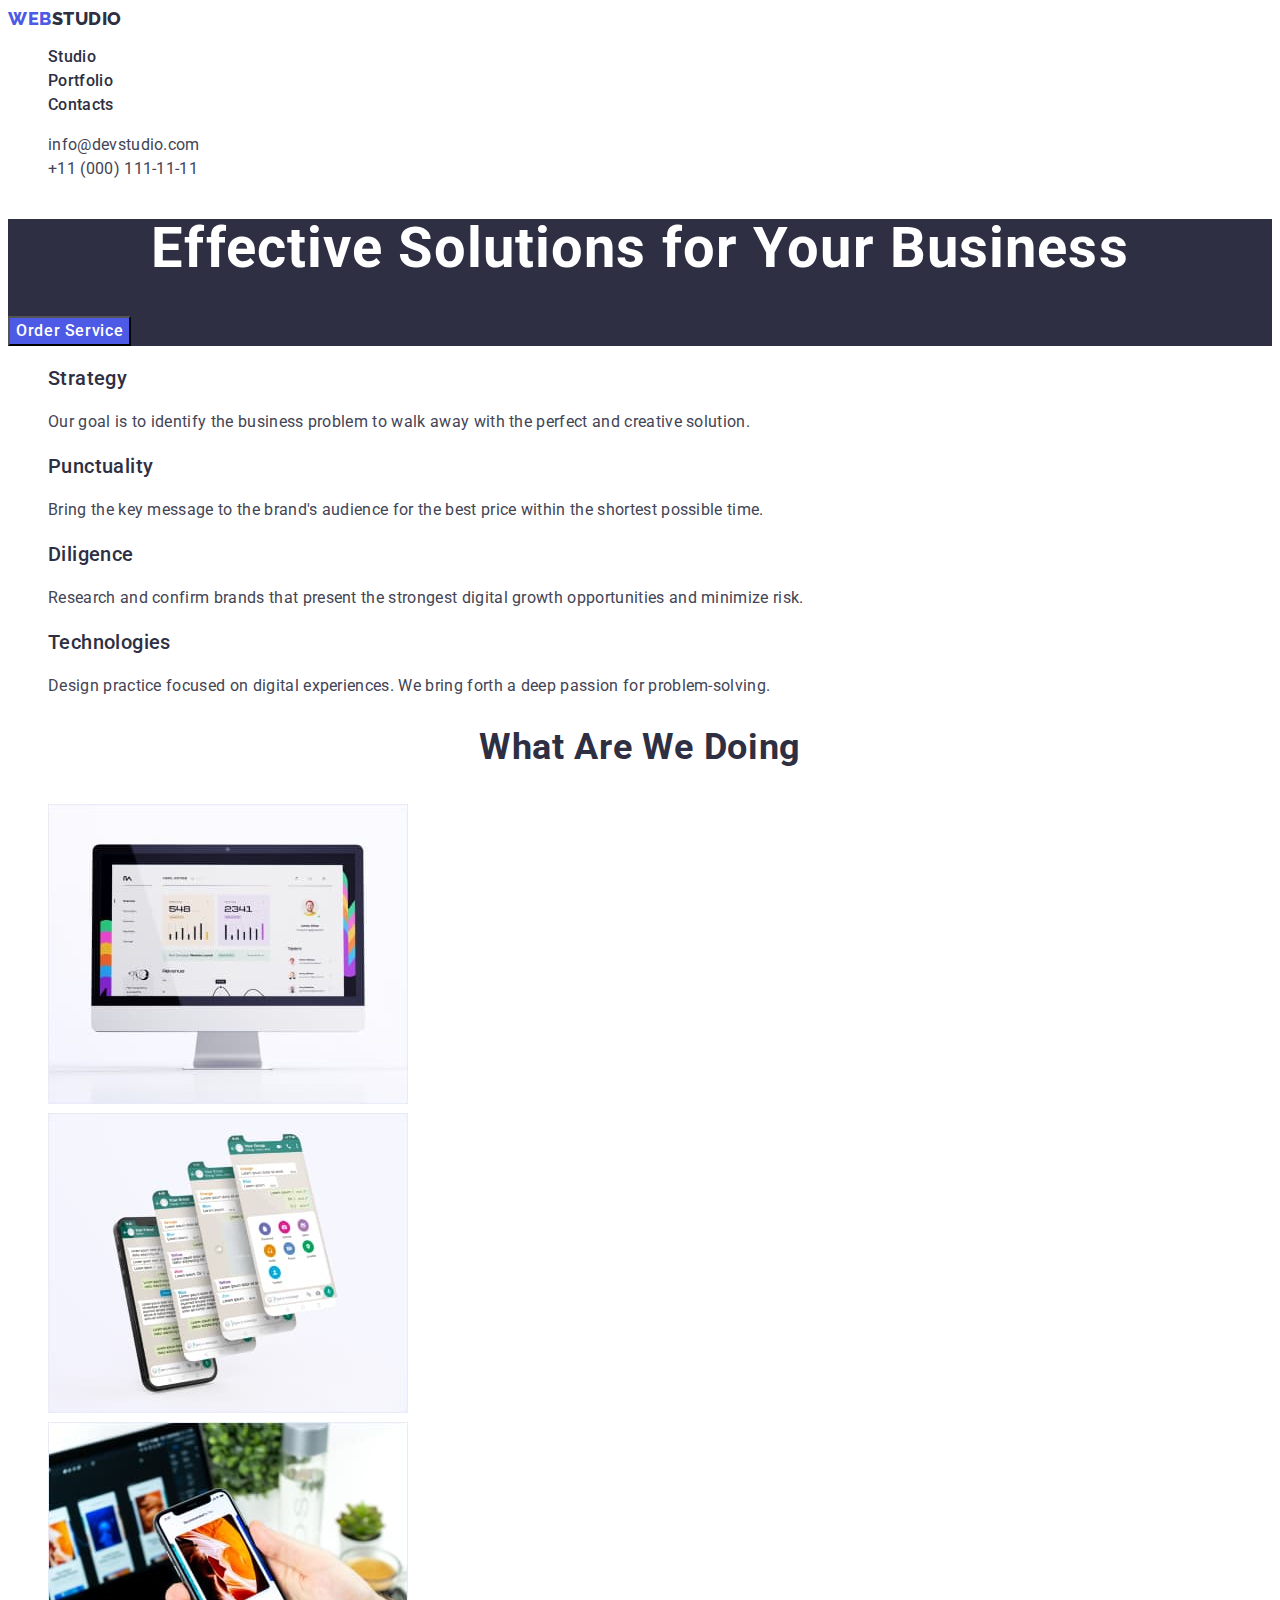
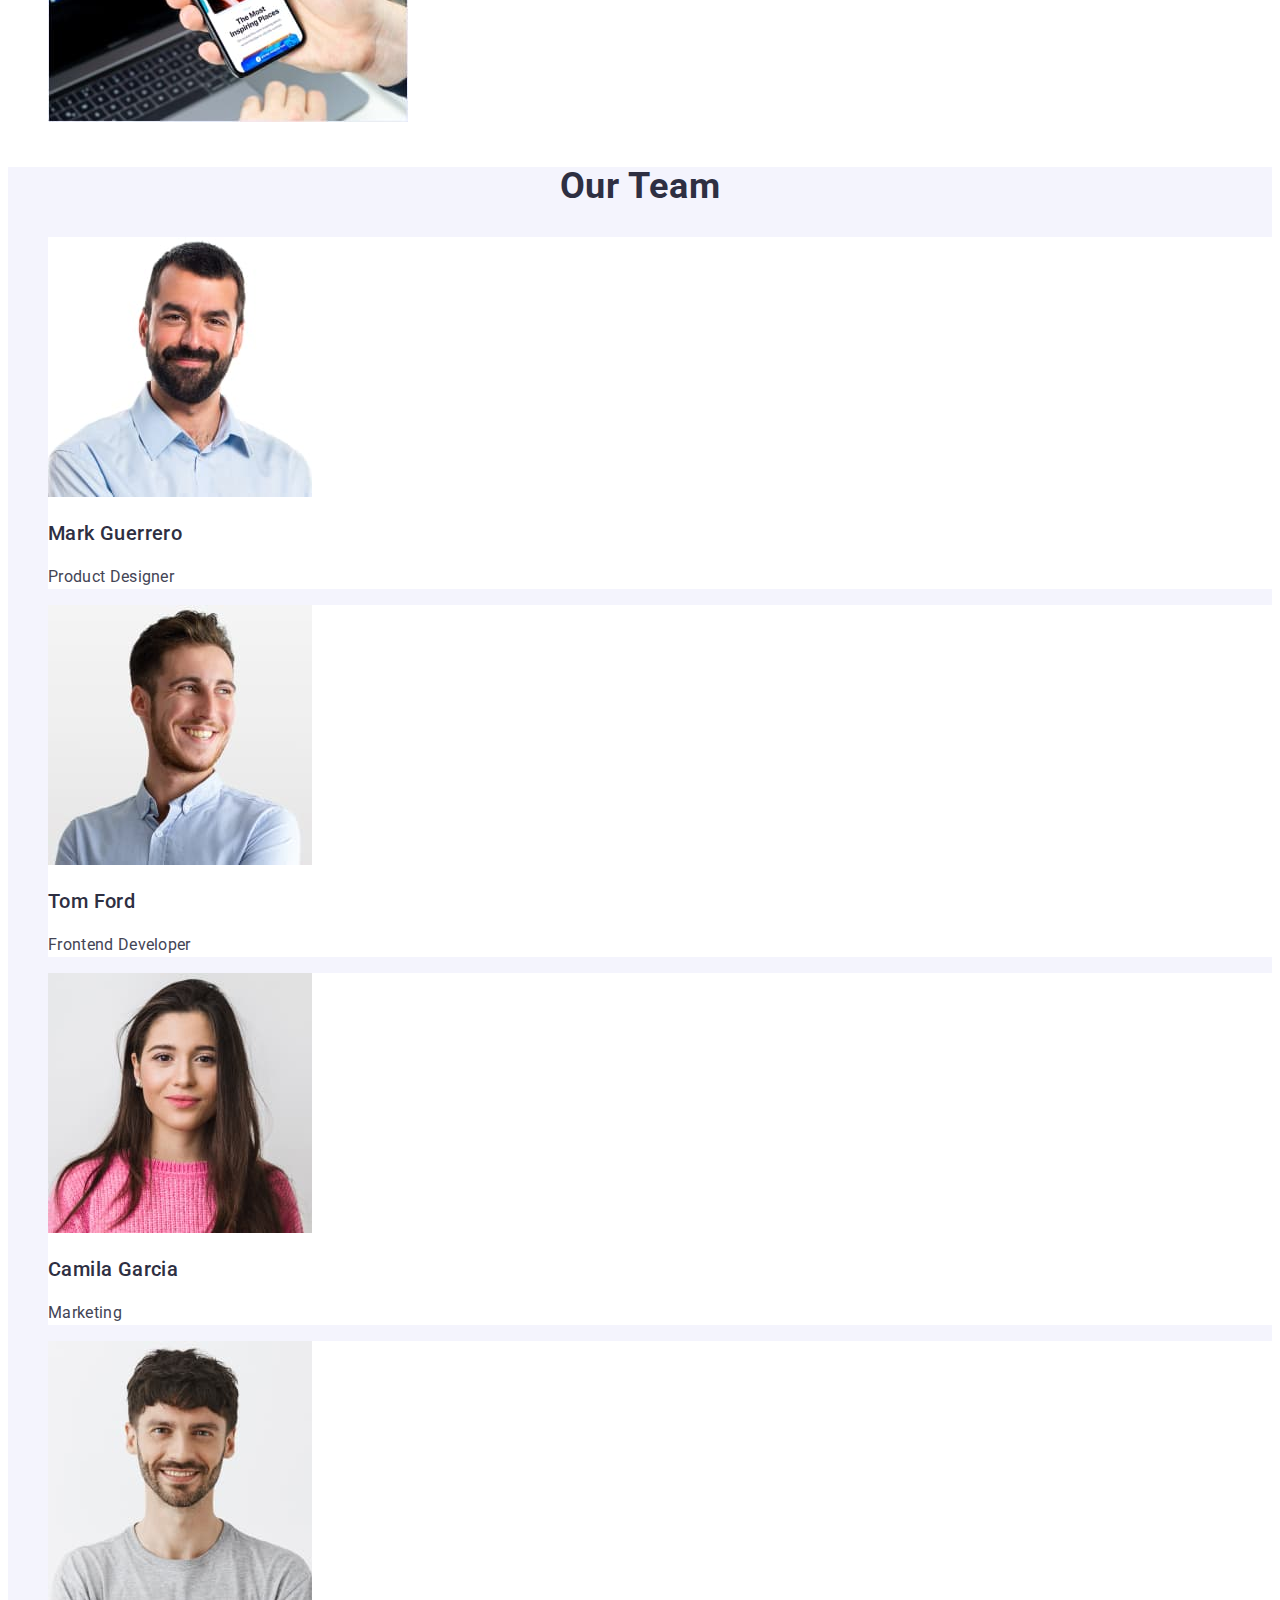
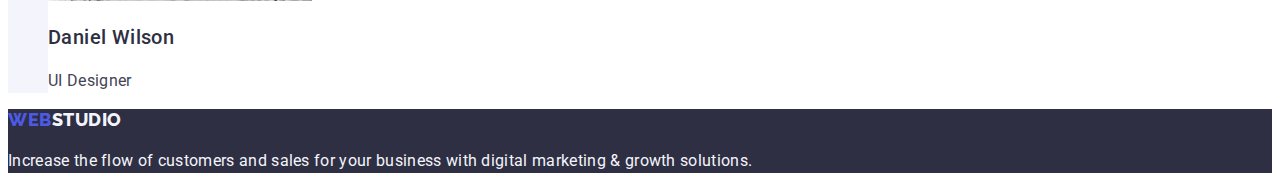
<file: index.html>
<!DOCTYPE html>
<html lang="en">
  <head>
    <meta charset="UTF-8" />
    <meta http-equiv="X-UA-Compatible" content="IE=edge" />
    <meta name="viewport" content="width=device-width, initial-scale=1.0" />
    <title>Document</title>
    <link rel="preconnect" href="https://fonts.googleapis.com" />
    <link rel="preconnect" href="https://fonts.gstatic.com" crossorigin />
    <link rel="preconnect" href="https://fonts.googleapis.com" />
    <link rel="preconnect" href="https://fonts.gstatic.com" crossorigin />
    <link
      href="https://fonts.googleapis.com/css2?family=Raleway:wght@800&family=Roboto:wght@300;500;700;900&display=swap"
      rel="stylesheet"
    />
    <link rel="stylesheet" href="./css/styles.css" />
  </head>
  <body>
    <header>
      <nav>
        <a class="link web" href="./index.html"
          >Web<span class="web-studio">Studio</span></a
        >
        <ul class="list">
          <li>
            <a href="./index.html" class="header-nav link">Studio</a>
          </li>
          <li>
            <a href="./portfolio.html" class="header-nav link">Portfolio</a>
          </li>
          <li>
            <a href="" class="header-nav link">Contacts</a>
          </li>
        </ul>
      </nav>
      <address class="adress">
        <ul class="list">
          <li>
            <a class="btn-adress link" href="mailto:info@devstudio.com"
              >info@devstudio.com
            </a>
          </li>
          <li>
            <a class="btn-adress link" href="tel:+110001111111"
              >+11 (000) 111-11-11</a
            >
          </li>
        </ul>
      </address>
    </header>
    <main>
      <section class="heero">
        <h1 class="heero-text">Effective Solutions for Your Business</h1>
        <button type="button" class="btn-heero">Order Service</button>
      </section>
      <section class="description">
        <h2 hidden>Our Rules</h2>
        <ul class="list">
          <li>
            <h3 class="description-main">Strategy</h3>
            <p class="description-secondary">
              Our goal is to identify the business problem to walk away with the
              perfect and creative solution.
            </p>
          </li>
          <li>
            <h3 class="description-main">Punctuality</h3>
            <p class="description-secondary">
              Bring the key message to the brand's audience for the best price
              within the shortest possible time.
            </p>
          </li>
          <li>
            <h3 class="description-main">Diligence</h3>
            <p class="description-secondary">
              Research and confirm brands that present the strongest digital
              growth opportunities and minimize risk.
            </p>
          </li>
          <li>
            <h3 class="description-main">Technologies</h3>
            <p class="description-secondary">
              Design practice focused on digital experiences. We bring forth a
              deep passion for problem-solving.
            </p>
          </li>
        </ul>
      </section>
      <section class="presentation">
        <h2 class="products">What Are We Doing</h2>
        <ul class="list">
          <li>
            <img src="./images/pc.jpg" alt="pc" width="360" height="300" />
          </li>
          <li>
            <img
              src="./images/phones.jpg"
              alt="phones"
              width="360"
              height="300"
            />
          </li>
          <li>
            <img
              src="./images/notebook.jpg"
              alt="notebook"
              width="360"
              height="300"
            />
          </li>
        </ul>
      </section>
      <section class="team">
        <h2 class="team-our">Our Team</h2>
        <ul class="list">
          <li class="team-list">
            <img
              src="./images/Mark.jpg"
              alt="Mark Prouct Designer"
              width="264"
              height="260"
            />
            <h3 class="team-names">Mark Guerrero</h3>
            <p class="team-professions">Product Designer</p>
          </li>
          <li class="team-list">
            <img
              src="./images/Tom.jpg"
              alt="Tom Frontend Developer"
              width="264"
              height="260"
            />
            <h3 class="team-names">Tom Ford</h3>
            <p class="team-professions">Frontend Developer</p>
          </li>
          <li class="team-list">
            <img
              src="./images/Camila.jpg"
              alt="Camila Marketing"
              width="264"
              height="260"
            />
            <h3 class="team-names">Camila Garcia</h3>
            <p class="team-professions">Marketing</p>
          </li>
          <li class="team-list">
            <img
              src="./images/Daniel.jpg"
              alt="Daniel UI Designer"
              width="264"
              height="260"
            />
            <h3 class="team-names">Daniel Wilson</h3>
            <p class="team-professions">UI Designer</p>
          </li>
        </ul>
      </section>
    </main>
    <footer class="footer">
      <a href="./index.html" class="link web-footer"
        >Web<span class="web-studio-footer">Studio</span>
      </a>
      <p class="footer-text">
        Increase the flow of customers and sales for your business with digital
        marketing & growth solutions.
      </p>
    </footer>
  </body>
</html>
</file>
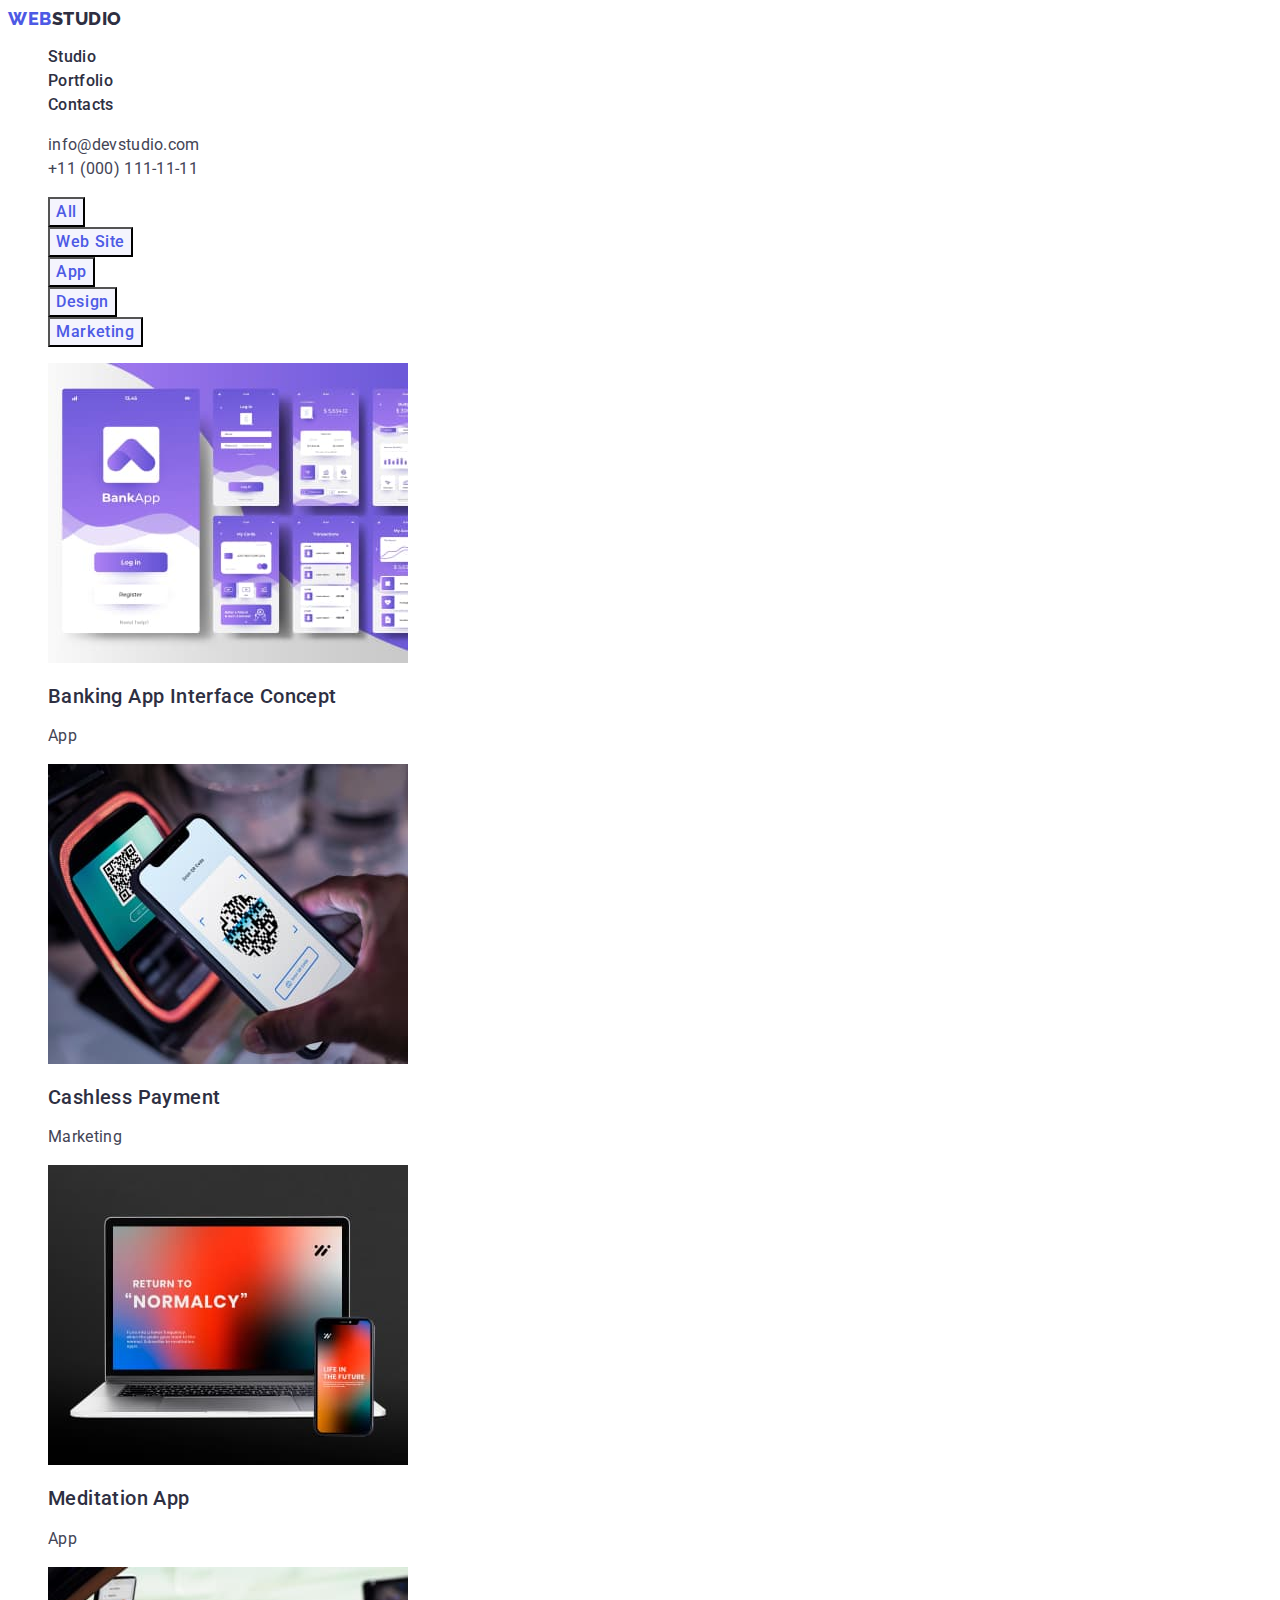
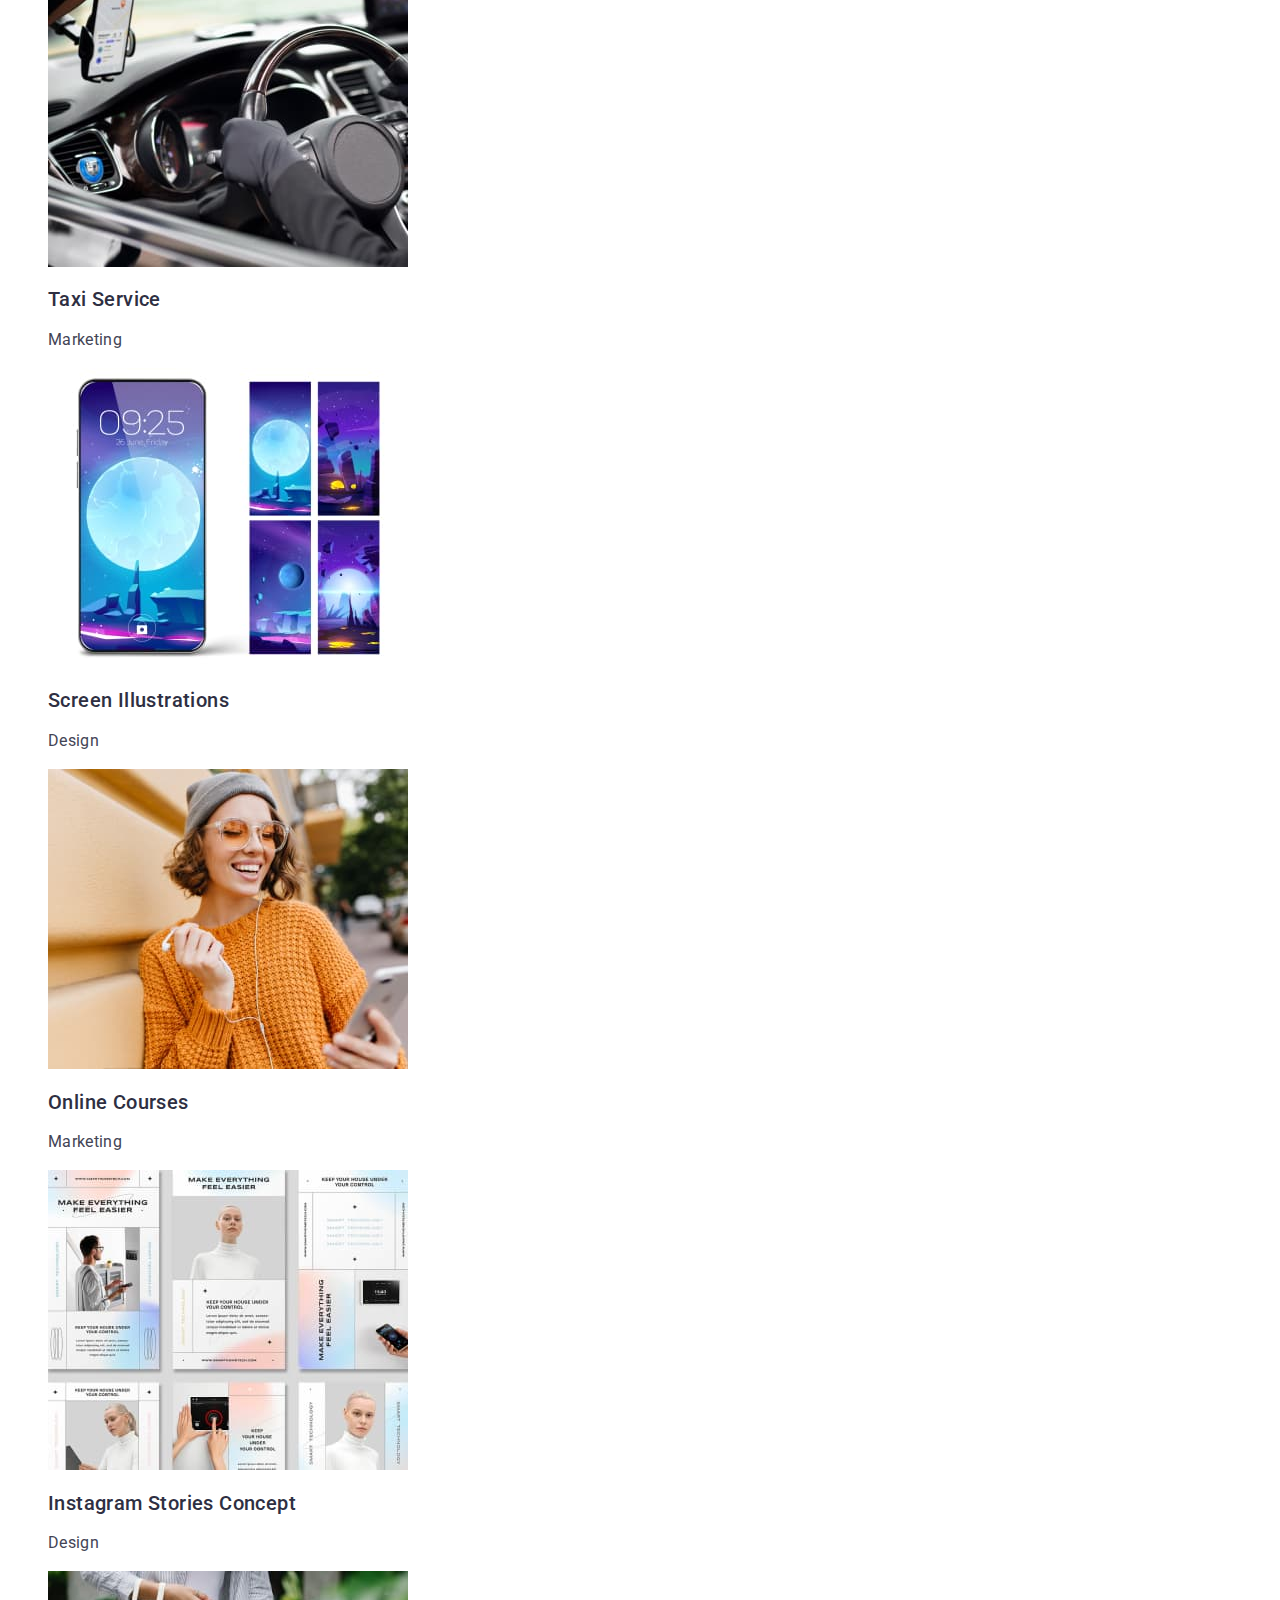
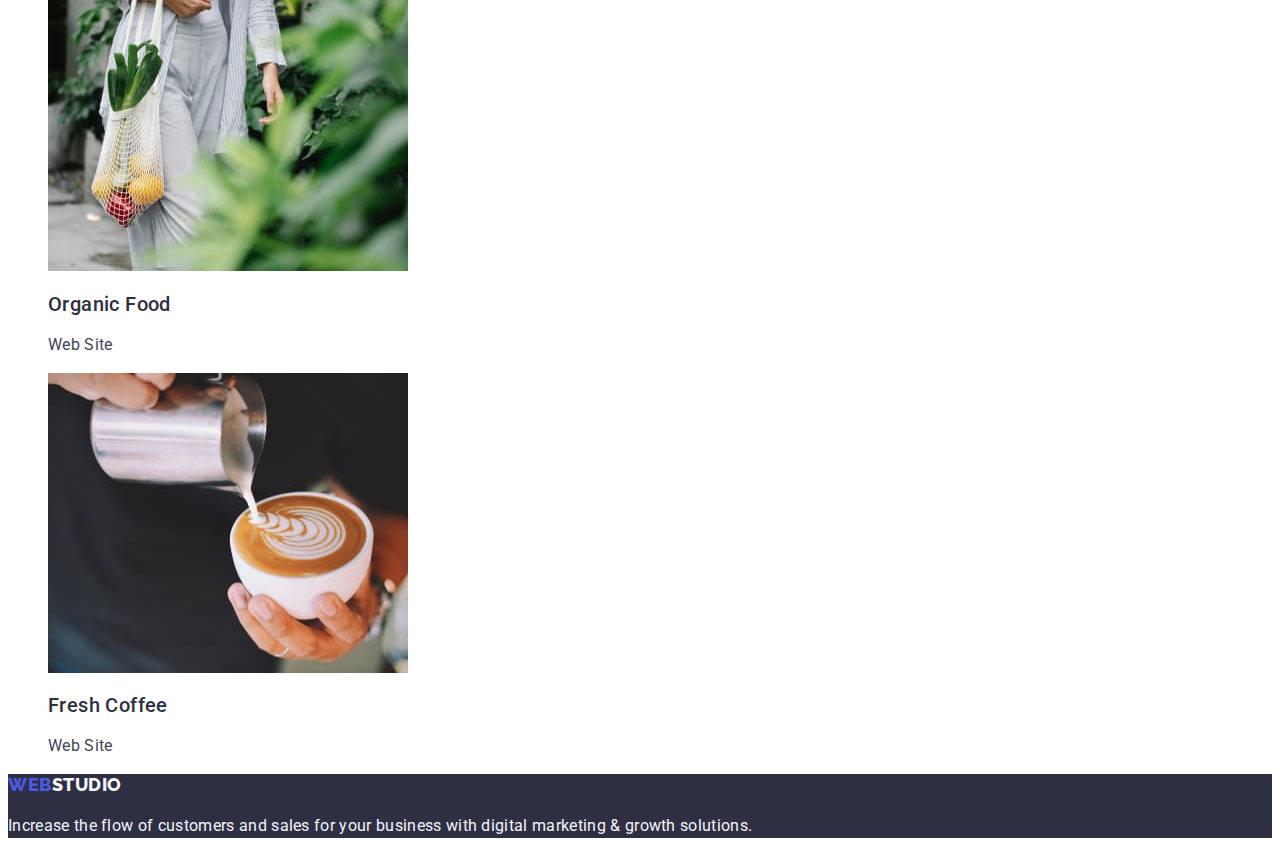
<file: portfolio.html>
<!DOCTYPE html>
<html lang="en">
  <head>
    <meta charset="UTF-8" />
    <meta http-equiv="X-UA-Compatible" content="IE=edge" />
    <meta name="viewport" content="width=device-width, initial-scale=1.0" />
    <title>Document</title>
    <link rel="preconnect" href="https://fonts.googleapis.com" />
    <link rel="preconnect" href="https://fonts.gstatic.com" crossorigin />
    <link rel="preconnect" href="https://fonts.googleapis.com" />
    <link rel="preconnect" href="https://fonts.gstatic.com" crossorigin />
    <link
      href="https://fonts.googleapis.com/css2?family=Raleway:wght@800&family=Roboto:wght@300;500;700;900&display=swap"
      rel="stylesheet"
    />
    <link rel="stylesheet" href="./css/styles.css" />
  </head>
  <body>
    <header>
      <nav>
        <a class="link web" href="./portfolio.html"
          >Web<span class="web-studio">Studio</span></a
        >
        <ul class="list">
          <li>
            <a href="./index.html" class="header-nav link">Studio</a>
          </li>
          <li>
            <a href="./portfolio.html" class="header-nav link">Portfolio</a>
          </li>
          <li>
            <a href="" class="header-nav link">Contacts</a>
          </li>
        </ul>
      </nav>
      <address class="adress">
        <ul class="list">
          <li>
            <a class="btn-adress link" href="mailto:info@devstudio.com"
              >info@devstudio.com
            </a>
          </li>
          <li>
            <a class="btn-adress link" href="tel:+110001111111"
              >+11 (000) 111-11-11</a
            >
          </li>
        </ul>
      </address>
    </header>
    <main>
      <section>
        <h1 hidden>Portfolio</h1>
        <ul class="list">
          <li><button type="button" class="btn">All</button></li>
          <li><button type="button" class="btn">Web Site</button></li>
          <li><button type="button" class="btn">App</button></li>
          <li><button type="button" class="btn">Design</button></li>
          <li><button type="button" class="btn">Marketing</button></li>
        </ul>
        <ul class="list">
          <li>
            <a href="#" class="link"
              ><img
                src="./images/bankingapp.jpg"
                alt="bankingapp"
                width="360"
                height="300"
              />
              <h2 class="rules-description">Banking App Interface Concept</h2>
              <p class="rules-work">App</p></a
            >
          </li>
          <li>
            <a href="#" class="link">
              <img
                src="./images/payment.jpg"
                alt="payment"
                width="360"
                height="300"
              />
              <h2 class="rules-description">Cashless Payment</h2>
              <p class="rules-work">Marketing</p></a
            >
          </li>
          <li>
            <a href="#" class="link">
              <img
                src="./images/Meditationapp.jpg"
                alt="Meditation"
                width="360"
                height="300"
              />
              <h2 class="rules-description">Meditation App</h2>
              <p class="rules-work">App</p></a
            >
          </li>
          <li>
            <a href="#" class="link">
              <img
                src="./images/Taxi.jpg"
                alt="TaxiService"
                width="360"
                height="300"
              />
              <h2 class="rules-description">Taxi Service</h2>
              <p class="rules-work">Marketing</p></a
            >
          </li>
          <li>
            <a href="#" class="link">
              <img
                src="./images/screen.jpg"
                alt="screenillustration"
                width="360"
                height="300"
              />
              <h2 class="rules-description">Screen Illustrations</h2>
              <p class="rules-work">Design</p></a
            >
          </li>
          <li>
            <a href="#" class="link">
              <img
                src="./images/OnlineCourses.jpg"
                alt="OnlineCourses"
                width="360"
                height="300"
              />
              <h2 class="rules-description">Online Courses</h2>
              <p class="rules-work">Marketing</p></a
            >
          </li>
          <li>
            <a href="#" class="link">
              <img
                src="./images/Instagram.jpg"
                alt="Instagramstories"
                width="360"
                height="300"
              />
              <h2 class="rules-description">Instagram Stories Concept</h2>
              <p class="rules-work">Design</p></a
            >
          </li>
          <li>
            <a href="#" class="link">
              <img
                src="./images/organicfood.jpg"
                alt="bankingapp"
                width="360"
                height="300"
              />
              <h2 class="rules-description">Organic Food</h2>
              <p class="rules-work">Web Site</p></a
            >
          </li>
          <li>
            <a href="#" class="link">
              <img
                src="./images/freshcofee.jpg"
                alt="freshcofee"
                width="360"
                height="300"
              />
              <h2 class="rules-description">Fresh Coffee</h2>
              <p class="rules-work">Web Site</p>
            </a>
          </li>
        </ul>
      </section>
    </main>
    <footer class="footer">
      <a href="./index.html" class="link web-footer"
        >Web<span class="web-studio-footer">Studio</span>
      </a>
      <p class="footer-text">
        Increase the flow of customers and sales for your business with digital
        marketing & growth solutions.
      </p>
    </footer>
  </body>
</html>
</file>
<file: css/styles.css>
/* Variables */
:root {
--primary-blue: #4D5AE5;
--pressed-blue: #404BBF;
--overlay-dark:#2E2F42;
--success-message:#31D0AA;
--main-text:#434455;
--secondary-text:#8E8F99;
--accent-color:#E7E9FC;
--background-lite:#F4F4FD;
--hero-background:#2E2F42;
--white-background:#FFFFFF;
--modal-background:#FCFCFC;
}
/* Base styles */
body {
	font-family: "Roboto", sans-serif;
	color: var(--main-text);
	background-color: var(--white-background);
}
address {
	font-style: normal;
}
a {
		text-decoration: none;
		color: currentColor;
	}
	/* components-style */
.btn {
	background-color: var(--background-lite);
	color: var(--primary-blue);
	font-family: "Roboto", sans-serif;
	font-size: 16px;
	font-weight: 500;
	line-height: 1.5;
	letter-spacing: 0.04em;
	cursor: pointer;
}
.btn:hover,
.btn:focus {
	background-color: var(--pressed-blue);
	color: var(--white-background);
	}
.btn-adress {
	font-size: 16px;
	line-height: 1.5;
	font-weight: 400;
	letter-spacing: 0.02em;
}
.btn-adress:hover,
.btn-adress:focus {
	color: var(--pressed-blue);
}
.list {
list-style: none;
}
.link {
	text-decoration: none;
}

/*	HEADER */
.web {
color: var(--primary-blue);
font-family: "Raleway",sans-serif;
font-weight: 800;
font-size: 18px;
line-height: 1.17;
letter-spacing: 0.03em;
text-transform: uppercase;
}

	

.web-studio {
color: var(--overlay-dark);
}

.header-nav {
	color:var(--overlay-dark);
	font-size: 16px;
	font-weight: 500;
	line-height: 1.5; 
	letter-spacing: 0.02em;
}
.header-nav:hover,
.header-nav:focus {
	color: var(--pressed-blue);
}

.adress {
color: var(--main-text);
font-size: 16px;
font-weight: 400;
line-height: 1.5; 
letter-spacing: 0.02em;
}

/*	BODY */
.heero {
	background-color: var(--hero-background);
}
.heero-text {
	color: var(--white-background);
	text-align: center;
	font-size: 56px;
	font-weight: 700;
	line-height: 1.07;
	letter-spacing: 0.02em;
}
.btn-heero {
	background-color: var(--primary-blue);
	color: var(--white-background);
	font-family: "Roboto", sans-serif;
	font-size: 16px;
	font-weight: 500;
	line-height: 1.5;
	letter-spacing: 0.04em;
	cursor: pointer;
}
.btn-heero:hover,
.btn-heero:focus {
	background-color: var(--pressed-blue);
}
.description {
	background-color: var(--white-background);
}
.description-main {
color: var(--overlay-dark);
font-size: 20px;
font-weight: 500;
line-height: 1.2;
letter-spacing: 0.02em;
}
.description-secondary {
line-height: 1.5;
letter-spacing: 0.02em;
}
.presentation {
	color: var(--hero-background);
	font-size: 36px;
	font-weight: 700;
	line-height: 1.11;
	letter-spacing: 0.02em;

}
.products {
	font-size: 36px;
	line-height: 1.11;
	text-align: center;
	letter-spacing: 0.02em;
	text-transform: capitalize;
}
.team {
	background-color: var(--background-lite);
}
.team-list {
	background-color: var(--white-background);
}
.team-our {
	font-size: 36px;
	line-height: 1.11;
	text-align: center;
	letter-spacing: 0.02em;
	text-transform: capitalize;
	color: var(--overlay-dark);


}
.team-names {
	color: var(--hero-background);
	font-size: 20px;
	font-weight: 500;
	line-height: 1.2;
	letter-spacing: 0.02em;
}
.team-professions {
	font-size: 16px;
	font-weight: 400;
	line-height: 1.5;
	letter-spacing: 0.02em;
}
/* Portfolio-body */
.rules-description {
	color: var(--hero-background);
	font-size: 20px;
	font-weight: 500;
	line-height: 1.2;
	letter-spacing: 0.02em;
}
.rules-work	{
	font-size: 16px;
	font-weight: 400;
	line-height: 1.5;
	letter-spacing: 0.02em;
}
/*	FOOTER */
.footer {
	background-color: #2E2F42;
	font-size: 16px;
	font-weight: 400;
	line-height: 1.5;
	letter-spacing: 0.02em;
}
.web-footer {
color: var(--primary-blue);
font-family: "Raleway",sans-serif;
font-weight: 800;
font-size: 18px;
line-height: 1.17;
letter-spacing: 0.03em;
text-transform: uppercase;
}
.web-studio-footer {
	color: var(--background-lite);
	font-family: Raleway;
	font-weight: 800;
	font-size: 18px;
	line-height: 1.16;
	letter-spacing: 0.03em;
	text-transform: uppercase;
	}
	.footer-text {
		color: var(--background-lite);
		font-size: 16px;
		font-weight: 400;
		line-height: 1.5;
		letter-spacing: 0.02em;
	}
</file>
